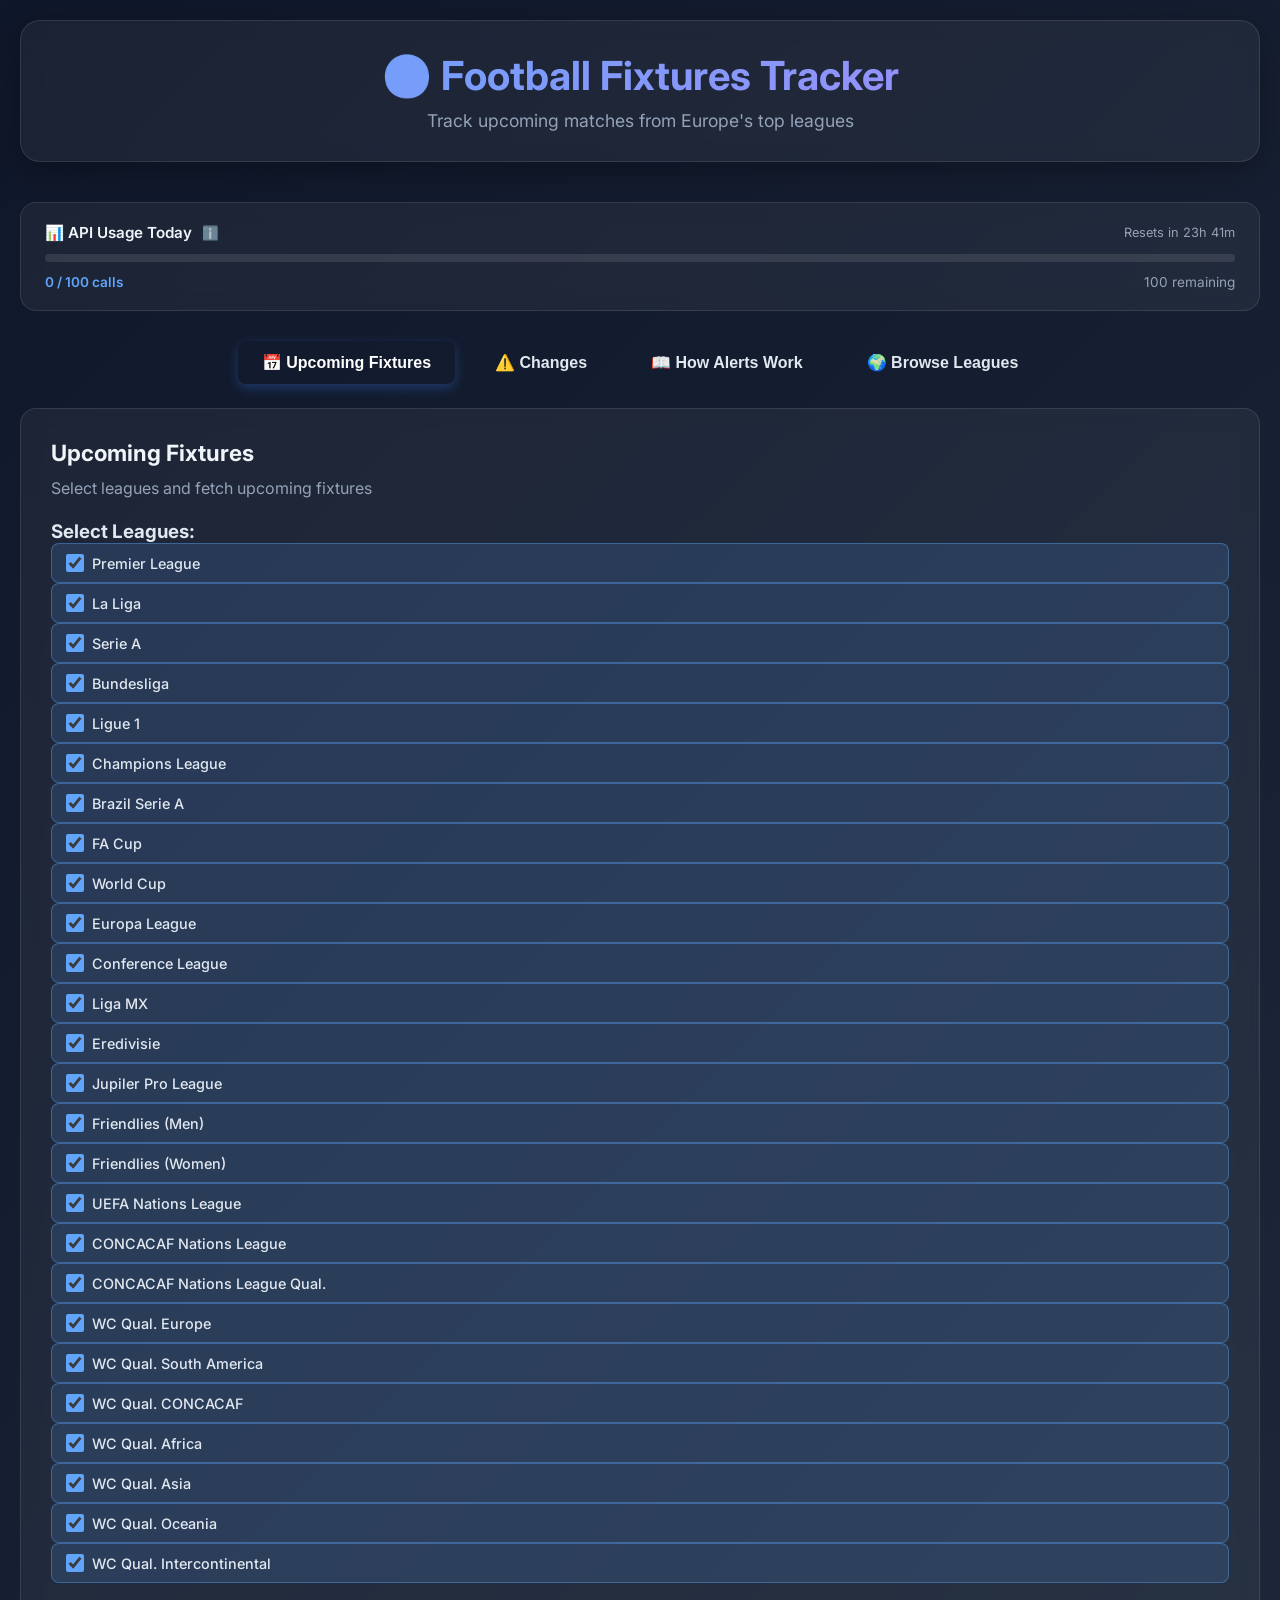
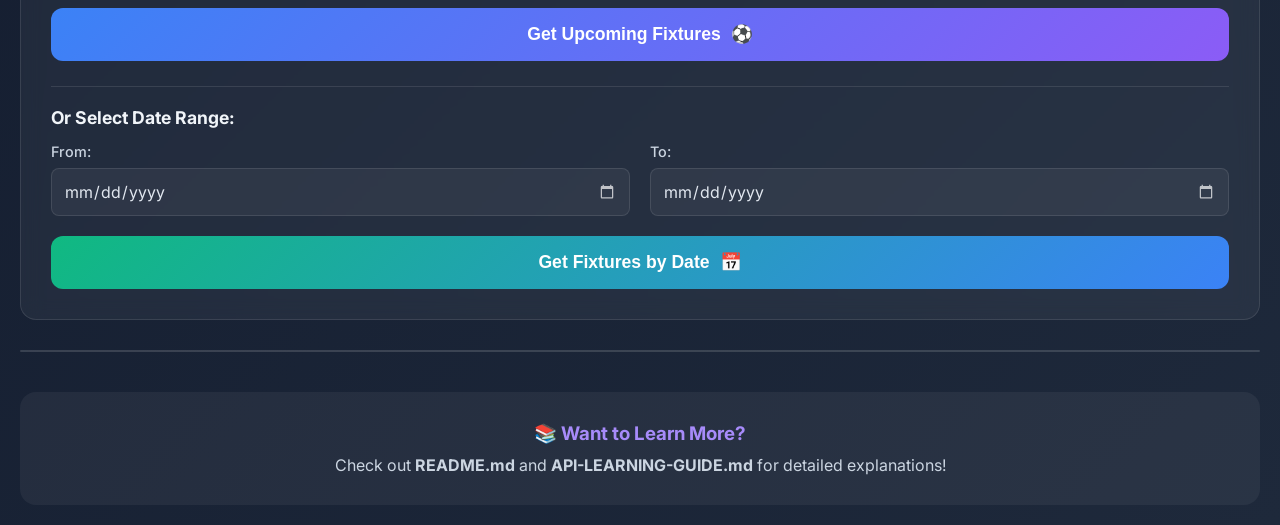
<file: index.html>
<!DOCTYPE html>
<html lang="en">

<head>
    <meta charset="UTF-8">
    <meta name="viewport" content="width=device-width, initial-scale=1.0">
    <title>Football Results - API Demo</title>
    <meta name="description" content="Learn how to use APIs by fetching live football results">

    <!-- Link to our CSS file for styling -->
    <link rel="stylesheet" href="style.css">

    <!-- Google Fonts for better typography -->
    <link href="https://fonts.googleapis.com/css2?family=Inter:wght@400;500;600;700&display=swap" rel="stylesheet">
</head>

<body>
    <!-- Main container for our app -->
    <div class="container">

        <!-- Header section -->
        <header class="header">
            <h1>⚽ Football Fixtures Tracker</h1>
            <p class="subtitle">Track upcoming matches from Europe's top leagues</p>
        </header>

        <!-- API Usage Counter -->
        <div class="api-counter" id="api-counter">
            <div class="counter-header">
                <span class="counter-title">
                    📊 API Usage Today
                    <span class="info-icon"
                        title="ℹ️ API Counter Help&#10;&#10;• Daily Limit: 100 API calls&#10;• Each button click uses 6 calls (1 per league)&#10;• Counter resets at midnight&#10;• Saved in your browser&#10;&#10;💡 Tips for Efficiency:&#10;• Uncheck leagues you don't need&#10;• Results stay on screen - no need to refresh&#10;• Plan your queries to stay under the limit">ℹ️</span>
                </span>
                <span class="counter-reset" id="reset-timer">Resets in --:--</span>
            </div>
            <div class="progress-bar-container">
                <div class="progress-bar" id="progress-bar"></div>
            </div>
            <div class="counter-stats">
                <span class="counter-used" id="counter-used">-- / 100 calls</span>
                <span class="counter-remaining" id="counter-remaining">-- remaining</span>
            </div>
            <div class="counter-warning hidden" id="counter-warning">
                ⚠️ <span id="warning-text">Approaching daily limit!</span>
            </div>
        </div>

        <!-- Tabs Navigation -->
        <div class="tabs">
            <button class="tab-btn active" data-tab="tab-fixtures">📅 Upcoming Fixtures</button>
            <button class="tab-btn" data-tab="tab-changes">
                ⚠️ Changes
                <span id="changes-badge" class="badge hidden">0</span>
            </button>
            <button class="tab-btn" data-tab="tab-instructions">📖 How Alerts Work</button>
            <button class="tab-btn" data-tab="tab-leagues">🌍 Browse Leagues</button>
        </div>

        <!-- TAB 1: Fixtures (Existing Functionality) -->
        <div id="tab-fixtures" class="tab-content active">

            <!-- Control panel for fetching upcoming fixtures -->
            <div class="control-panel">
                <h2>Upcoming Fixtures</h2>
                <p class="control-description">Select leagues and fetch upcoming fixtures</p>

                <!-- League Selection -->
                <div class="league-selector">
                    <h3>Select Leagues:</h3>
                    <div class="league-options">
                        <label class="league-option">
                            <input type="checkbox" value="39" data-name="Premier League" checked>
                            <span>Premier League</span>
                        </label>
                        <label class="league-option">
                            <input type="checkbox" value="140" data-name="La Liga" checked>
                            <span>La Liga</span>
                        </label>
                        <label class="league-option">
                            <input type="checkbox" value="135" data-name="Serie A" checked>
                            <span>Serie A</span>
                        </label>
                        <label class="league-option">
                            <input type="checkbox" value="78" data-name="Bundesliga" checked>
                            <span>Bundesliga</span>
                        </label>
                        <label class="league-option">
                            <input type="checkbox" value="61" data-name="Ligue 1" checked>
                            <span>Ligue 1</span>
                        </label>
                        <label class="league-option">
                            <input type="checkbox" value="2" data-name="Champions League" checked>
                            <span>Champions League</span>
                        </label>
                        <label class="league-option">
                            <input type="checkbox" value="71" data-name="Brazil Serie A" checked>
                            <span>Brazil Serie A</span>
                        </label>
                        <label class="league-option">
                            <input type="checkbox" value="45" data-name="FA Cup" checked>
                            <span>FA Cup</span>
                        </label>
                        <label class="league-option">
                            <input type="checkbox" value="1" data-name="World Cup" data-season="2026" checked>
                            <span>World Cup</span>
                        </label>
                        <label class="league-option">
                            <input type="checkbox" value="3" data-name="Europa League" checked>
                            <span>Europa League</span>
                        </label>
                        <label class="league-option">
                            <input type="checkbox" value="848" data-name="Conference League" checked>
                            <span>Conference League</span>
                        </label>
                        <label class="league-option">
                            <input type="checkbox" value="262" data-name="Liga MX" data-season="2025" checked>
                            <span>Liga MX</span>
                        </label>
                        <label class="league-option">
                            <input type="checkbox" value="88" data-name="Eredivisie" data-season="2025" checked>
                            <span>Eredivisie</span>
                        </label>
                        <label class="league-option">
                            <input type="checkbox" value="144" data-name="Jupiler Pro League" data-season="2025"
                                checked>
                            <span>Jupiler Pro League</span>
                        </label>
                        <label class="league-option">
                            <input type="checkbox" value="10" data-name="Friendlies" checked>
                            <span>Friendlies (Men)</span>
                        </label>
                        <label class="league-option">
                            <input type="checkbox" value="666" data-name="Friendlies Women" checked>
                            <span>Friendlies (Women)</span>
                        </label>
                        <label class="league-option">
                            <input type="checkbox" value="5" data-name="UEFA Nations League" checked>
                            <span>UEFA Nations League</span>
                        </label>
                        <label class="league-option">
                            <input type="checkbox" value="536" data-name="CONCACAF Nations League" checked>
                            <span>CONCACAF Nations League</span>
                        </label>
                        <label class="league-option">
                            <input type="checkbox" value="808" data-name="CONCACAF Nations League Qual." checked>
                            <span>CONCACAF Nations League Qual.</span>
                        </label>
                        <label class="league-option">
                            <input type="checkbox" value="32" data-name="WC Qualification Europe" checked>
                            <span>WC Qual. Europe</span>
                        </label>
                        <label class="league-option">
                            <input type="checkbox" value="34" data-name="WC Qualification South America" checked>
                            <span>WC Qual. South America</span>
                        </label>
                        <label class="league-option">
                            <input type="checkbox" value="31" data-name="WC Qualification CONCACAF" checked>
                            <span>WC Qual. CONCACAF</span>
                        </label>
                        <label class="league-option">
                            <input type="checkbox" value="29" data-name="WC Qualification Africa" checked>
                            <span>WC Qual. Africa</span>
                        </label>
                        <label class="league-option">
                            <input type="checkbox" value="30" data-name="WC Qualification Asia" checked>
                            <span>WC Qual. Asia</span>
                        </label>
                        <label class="league-option">
                            <input type="checkbox" value="33" data-name="WC Qualification Oceania" checked>
                            <span>WC Qual. Oceania</span>
                        </label>
                        <label class="league-option">
                            <input type="checkbox" value="37" data-name="WC Qualification Intercontinental" checked>
                            <span>WC Qual. Intercontinental</span>
                        </label>

                        <!-- Custom Leagues (Pinned by User) -->
                        <div id="custom-leagues-container"></div>
                    </div>
                </div>

                <!-- Button to fetch upcoming fixtures -->
                <button id="fetch-btn" class="fetch-btn">
                    <span class="btn-text">Get Upcoming Fixtures</span>
                    <span class="btn-icon">⚽</span>
                </button>

                <!-- Date Range Selection -->
                <div class="date-selector">
                    <hr class="divider">
                    <h3>Or Select Date Range:</h3>
                    <div class="date-inputs">
                        <div class="date-group">
                            <label for="start-date">From:</label>
                            <input type="date" id="start-date" class="date-input">
                        </div>
                        <div class="date-group">
                            <label for="end-date">To:</label>
                            <input type="date" id="end-date" class="date-input">
                        </div>
                    </div>
                    <button id="fetch-date-btn" class="fetch-btn secondary-btn">
                        <span class="btn-text">Get Fixtures by Date</span>
                        <span class="btn-icon">📅</span>
                    </button>
                </div>
            </div>

            <!-- Loading spinner (hidden by default) -->
            <div id="loading" class="loading hidden">
                <div class="spinner"></div>
                <p>Fetching football data...</p>
            </div>

            <!-- Error message area (hidden by default) -->
            <div id="error" class="error-message hidden">
                <h3>⚠️ Oops! Something went wrong</h3>
                <p id="error-text"></p>
            </div>

            <!-- Results container where matches will be displayed -->
            <div id="results" class="results-container">
                <!-- Match table will be inserted here by JavaScript -->
            </div>
        </div><!-- End of tab-fixtures -->

        <!-- TAB 1.5: Changes / Alerts -->
        <div id="tab-changes" class="tab-content hidden">
            <div class="control-panel">
                <h2>Fixture Changes & Alerts</h2>
                <p class="control-description">Matches that have been rescheduled, postponed, or changed time since you
                    last checked.</p>
                <div class="action-row" style="flex-direction: row; justify-content: flex-start; margin-bottom: 0;">
                    <button id="clear-changes-btn" class="fetch-btn" style="width: auto; padding: 10px 20px;">
                        <span class="btn-text">Clear Alerts</span>
                        <span class="btn-icon">✓</span>
                    </button>
                    <span id="changes-status-text" class="status-text" style="align-self: center;"></span>
                </div>
            </div>

            <div id="changes-results" class="results-container">
                <div class="placeholder-message">
                    No schedule changes detected recently. Fetch upcoming fixtures to check for new updates.
                </div>
            </div>
        </div><!-- End of tab-changes -->

        <!-- TAB 1.75: Instructions -->
        <div id="tab-instructions" class="tab-content hidden">
            <div class="control-panel">
                <h2>How Fixture Alerts Work</h2>
                <p class="control-description">Learn how to easily track schedule changes without wasting API credits.
                </p>

                <div
                    style="background: rgba(255,255,255,0.05); padding: 20px; border-radius: 12px; margin-top: 20px; line-height: 1.6; color: #e2e8f0;">
                    <h3 style="color: #60a5fa; margin-bottom: 15px;">Step 1: Set Your Baseline</h3>
                    <p style="margin-bottom: 15px;">When you select your leagues and click <strong>"Get Upcoming
                            Fixtures"</strong>, the app asks the API for the next 50 matches for those leagues.</p>
                    <p style="margin-bottom: 25px;">It displays the next 10 matches on your screen, but it quietly saves
                        all 50 matches into your browser's "Local Storage". This forms your baseline schedule.</p>

                    <h3 style="color: #60a5fa; margin-bottom: 15px;">Step 2: Check for Updates</h3>
                    <p style="margin-bottom: 15px;">Later in the week (or the next day), come back to the app and click
                        <strong>"Get Upcoming Fixtures"</strong> again.</p>
                    <p style="margin-bottom: 15px;">The app will fetch the live API data and immediately compare it
                        against your saved baseline. If a match has been <strong>rescheduled</strong>,
                        <strong>postponed</strong>, or <strong>canceled</strong>, it will flag it.</p>
                    <p style="margin-bottom: 25px;">The new, updated schedule then replaces your old baseline in Local
                        Storage, so you're always comparing against the most recent data.</p>

                    <h3 style="color: #60a5fa; margin-bottom: 15px;">Step 3: Review the Changes Tab</h3>
                    <p style="margin-bottom: 15px;">If the app detects any discrepancies between the old baseline and
                        the new live data, a red notification badge will appear on the <strong>"⚠️ Changes"</strong>
                        tab.</p>
                    <p>Click the tab to view a table detailing exactly what changed (e.g., showing the old kick-off time
                        crossed out next to the new kick-off time).</p>

                    <hr style="border: 0; height: 1px; background: rgba(255,255,255,0.1); margin: 25px 0;">

                    <h3 style="color: #fca5a5; margin-bottom: 10px;">⚠️ Important Notes</h3>
                    <ul style="margin-left: 20px; margin-bottom: 10px; color: #cbd5e1;">
                        <li style="margin-bottom: 8px;">Because this uses Local Storage, your saved baseline is tied to
                            the specific browser and device you are currently using.</li>
                        <li style="margin-bottom: 8px;">The app only checks for changes when you manually click <em>"Get
                                Upcoming Fixtures"</em>. It does not check automatically in the background.</li>
                        <li>It tracks the next 50 matches per league. Matches further out than that won't be tracked
                            until they enter the next-50 window.</li>
                    </ul>
                </div>
            </div>
        </div><!-- End of tab-instructions -->

        <!-- TAB 2: League Discovery -->
        <div id="tab-leagues" class="tab-content hidden">
            <div class="control-panel">
                <h2>Explore Football Leagues</h2>
                <p class="control-description">Discover competitions from around the world. (Cached locally to save
                    credits!)</p>

                <div class="search-box">
                    <input type="text" id="league-search"
                        placeholder="Search leagues (e.g. 'Premier', 'Spain', 'cup')..." disabled>
                </div>

                <div class="action-row">
                    <button id="fetch-leagues-btn" class="fetch-btn">
                        <span class="btn-text">Load All Leagues</span>
                        <span class="btn-icon">📥</span>
                    </button>
                    <span id="league-status" class="status-text"></span>
                </div>
            </div>

            <div id="leagues-container" class="leagues-grid">
                <!-- League cards will go here -->
                <div class="placeholder-message">
                    Click "Load All Leagues" to fetch the available competitions.
                </div>
            </div>
        </div>
        <footer class="footer">
            <h3>📚 Want to Learn More?</h3>
            <p>Check out <strong>README.md</strong> and <strong>API-LEARNING-GUIDE.md</strong> for detailed
                explanations!</p>
        </footer>
    </div>

    <!-- Load Historical Odds Data (Global Variable) -->
    <script src="odds_data.js"></script>

    <!-- Link to our JavaScript file (loaded at the end so HTML loads first) -->
    <script src="script.js"></script>
</body>

</html>
</file>
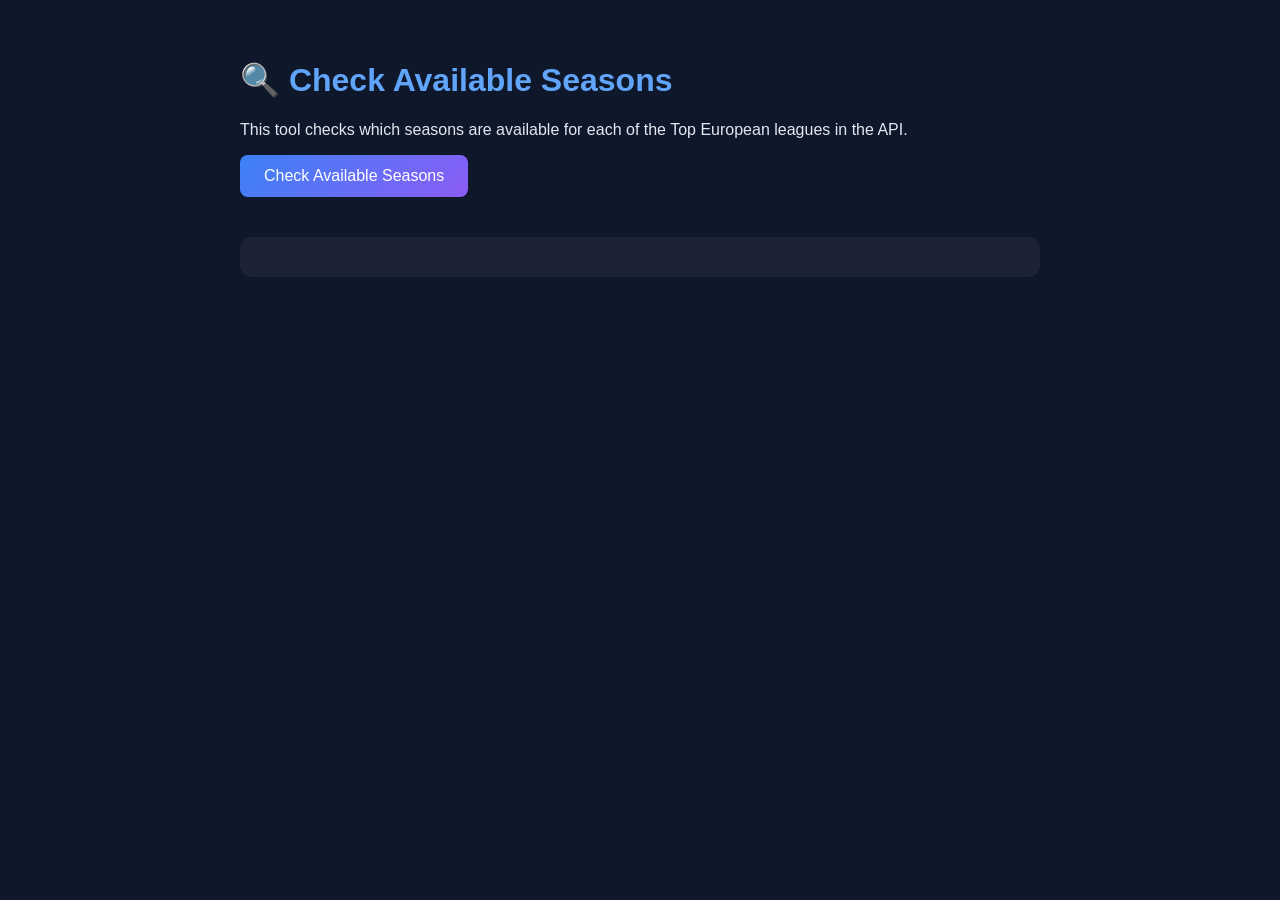
<file: check-seasons.html>
<!DOCTYPE html>
<html lang="en">

<head>
    <meta charset="UTF-8">
    <meta name="viewport" content="width=device-width, initial-scale=1.0">
    <title>Check Available Seasons - API Test</title>
    <style>
        body {
            font-family: 'Segoe UI', Tahoma, Geneva, Verdana, sans-serif;
            background: #0f172a;
            color: #e2e8f0;
            padding: 40px;
            max-width: 800px;
            margin: 0 auto;
        }

        h1 {
            color: #60a5fa;
        }

        button {
            background: linear-gradient(135deg, #3b82f6 0%, #8b5cf6 100%);
            color: white;
            border: none;
            padding: 12px 24px;
            border-radius: 8px;
            cursor: pointer;
            font-size: 1rem;
            margin-bottom: 20px;
        }

        button:hover {
            opacity: 0.9;
        }

        #results {
            background: rgba(255, 255, 255, 0.05);
            padding: 20px;
            border-radius: 12px;
            margin-top: 20px;
        }

        .league-section {
            margin-bottom: 30px;
            padding: 15px;
            background: rgba(59, 130, 246, 0.1);
            border-radius: 8px;
        }

        .league-name {
            font-size: 1.2rem;
            font-weight: 600;
            color: #60a5fa;
            margin-bottom: 10px;
        }

        .seasons {
            display: flex;
            flex-wrap: wrap;
            gap: 8px;
        }

        .season {
            background: rgba(34, 197, 94, 0.2);
            color: #86efac;
            padding: 6px 12px;
            border-radius: 6px;
            font-size: 0.9rem;
        }

        .current-season {
            background: rgba(239, 68, 68, 0.3);
            color: #fca5a5;
            font-weight: 600;
        }

        .loading {
            color: #94a3b8;
        }
    </style>
</head>

<body>
    <h1>🔍 Check Available Seasons</h1>
    <p>This tool checks which seasons are available for each of the Top European leagues in the API.</p>

    <button onclick="checkSeasons()">Check Available Seasons</button>

    <div id="results"></div>

    <script>
        const API_KEY = 'df8b404f81fb689192c28b65c73e8ec1';
        const API_BASE_URL = 'https://v3.football.api-sports.io';

        const LEAGUES = [
            { id: 39, name: 'Premier League 🏴󠁧󠁢󠁥󠁮󠁧󠁿' },
            { id: 140, name: 'La Liga 🇪🇸' },
            { id: 135, name: 'Serie A 🇮🇹' },
            { id: 78, name: 'Bundesliga 🇩🇪' },
            { id: 61, name: 'Ligue 1 🇫🇷' },
            { id: 2, name: 'Champions League 🏆' }
        ];

        async function checkSeasons() {
            const resultsDiv = document.getElementById('results');
            resultsDiv.innerHTML = '<p class="loading">Checking seasons... This will use 6 API calls.</p>';

            let html = '';

            for (const league of LEAGUES) {
                try {
                    // The /leagues endpoint with the league ID returns available seasons
                    const url = `${API_BASE_URL}/leagues?id=${league.id}`;

                    const response = await fetch(url, {
                        headers: {
                            'x-apisports-key': API_KEY
                        }
                    });

                    if (!response.ok) {
                        html += `<div class="league-section">
                            <div class="league-name">${league.name}</div>
                            <p style="color: #fca5a5;">Error: ${response.status}</p>
                        </div>`;
                        continue;
                    }

                    const data = await response.json();

                    if (data.response && data.response.length > 0) {
                        const seasons = data.response[0].seasons;

                        html += `<div class="league-section">
                            <div class="league-name">${league.name}</div>
                            <div class="seasons">`;

                        // Sort seasons in descending order (newest first)
                        seasons.sort((a, b) => b.year - a.year);

                        seasons.forEach(season => {
                            const isCurrent = season.current;
                            const seasonClass = isCurrent ? 'season current-season' : 'season';
                            const currentLabel = isCurrent ? ' (CURRENT)' : '';
                            html += `<span class="${seasonClass}">${season.year}${currentLabel}</span>`;
                        });

                        html += `</div></div>`;
                    }

                } catch (error) {
                    html += `<div class="league-section">
                        <div class="league-name">${league.name}</div>
                        <p style="color: #fca5a5;">Error: ${error.message}</p>
                    </div>`;
                }
            }

            resultsDiv.innerHTML = html;
        }
    </script>
</body>

</html>
</file>
<file: style.css>
/* ===================================
   FOOTBALL API DEMO - STYLESHEET
   This file styles our football results app
   =================================== */

/* Reset and base styles */
* {
    margin: 0;
    padding: 0;
    box-sizing: border-box;
}

body {
    font-family: 'Inter', -apple-system, BlinkMacSystemFont, 'Segoe UI', sans-serif;
    background: linear-gradient(135deg, #0f172a 0%, #1e293b 100%);
    min-height: 100vh;
    color: #e2e8f0;
    padding: 20px;
}

.container {
    max-width: 1400px;
    margin: 0 auto;
}

/* ===================================
   HEADER SECTION
   =================================== */
.header {
    text-align: center;
    margin-bottom: 40px;
    padding: 30px 20px;
    background: rgba(255, 255, 255, 0.05);
    backdrop-filter: blur(10px);
    border-radius: 20px;
    border: 1px solid rgba(255, 255, 255, 0.1);
    box-shadow: 0 8px 32px rgba(0, 0, 0, 0.3);
}

.header h1 {
    font-size: 2.5rem;
    font-weight: 700;
    background: linear-gradient(135deg, #60a5fa 0%, #a78bfa 100%);
    -webkit-background-clip: text;
    -webkit-text-fill-color: transparent;
    background-clip: text;
    margin-bottom: 10px;
}

.subtitle {
    font-size: 1.1rem;
    color: #94a3b8;
    font-weight: 400;
}

/* ===================================
   CONTROL PANEL
   =================================== */
.control-panel {
    background: rgba(255, 255, 255, 0.05);
    backdrop-filter: blur(10px);
    border: 1px solid rgba(255, 255, 255, 0.1);
    border-radius: 16px;
    padding: 30px;
    margin-bottom: 30px;
}

.control-panel h2 {
    margin-bottom: 10px;
    color: #f1f5f9;
    font-size: 1.4rem;
}

.control-description {
    color: #94a3b8;
    margin-bottom: 20px;
    line-height: 1.5;
}

/* League Selector */
.league-selector {
    margin-bottom: 25px;
    gap: 12px;
}

.league-option {
    display: flex;
    align-items: center;
    gap: 8px;
    padding: 10px 14px;
    background: rgba(255, 255, 255, 0.05);
    border: 1px solid rgba(255, 255, 255, 0.1);
    border-radius: 8px;
    cursor: pointer;
    transition: all 0.2s ease;
}

.league-option:hover {
    background: rgba(96, 165, 250, 0.1);
    border-color: rgba(96, 165, 250, 0.3);
}

.league-option input[type="checkbox"] {
    width: 18px;
    height: 18px;
    cursor: pointer;
    accent-color: #60a5fa;
}

.league-option span {
    color: #e2e8f0;
    font-size: 0.9rem;
    font-weight: 500;
}

.league-option:has(input:checked) {
    background: rgba(96, 165, 250, 0.15);
    border-color: rgba(96, 165, 250, 0.4);
}

/* Fetch button */
.fetch-btn {
    width: 100%;
    padding: 16px 24px;
    font-size: 1.1rem;
    font-weight: 600;
    background: linear-gradient(135deg, #3b82f6 0%, #8b5cf6 100%);
    color: white;
    border: none;
    border-radius: 12px;
    cursor: pointer;
    display: flex;
    align-items: center;
    justify-content: center;
    gap: 10px;
    transition: transform 0.2s ease, box-shadow 0.2s ease;
}

.fetch-btn:hover {
    transform: translateY(-2px);
    box-shadow: 0 8px 24px rgba(59, 130, 246, 0.4);
}

.fetch-btn:active {
    transform: translateY(0);
}

.fetch-btn:disabled {
    opacity: 0.5;
    cursor: not-allowed;
    transform: none;
}

/* ===================================
   LOADING SPINNER
   =================================== */
.loading {
    text-align: center;
    padding: 40px;
    background: rgba(255, 255, 255, 0.05);
    border-radius: 16px;
    margin-bottom: 20px;
}

.spinner {
    width: 50px;
    height: 50px;
    margin: 0 auto 20px;
    border: 4px solid rgba(96, 165, 250, 0.2);
    border-top-color: #60a5fa;
    border-radius: 50%;
    animation: spin 1s linear infinite;
}

@keyframes spin {
    to {
        transform: rotate(360deg);
    }
}

/* ===================================
   ERROR MESSAGE
   =================================== */
.error-message {
    background: rgba(239, 68, 68, 0.1);
    border: 1px solid rgba(239, 68, 68, 0.3);
    border-radius: 12px;
    padding: 20px;
    margin-bottom: 20px;
}

.error-message h3 {
    color: #fca5a5;
    margin-bottom: 10px;
}

.error-message p {
    color: #fecaca;
}

/* ===================================
   RESULTS CONTAINER - TABLE STYLE
   =================================== */
.results-container {
    background: rgba(255, 255, 255, 0.05);
    backdrop-filter: blur(10px);
    border: 1px solid rgba(255, 255, 255, 0.1);
    border-radius: 12px;
    overflow: hidden;
    margin-bottom: 40px;
}

.fixtures-table {
    width: 100%;
    border-collapse: collapse;
    font-size: 0.9rem;
}

.fixtures-table thead {
    background: rgba(96, 165, 250, 0.1);
    border-bottom: 2px solid rgba(96, 165, 250, 0.3);
}

.fixtures-table th {
    padding: 16px 12px;
    text-align: left;
    font-weight: 600;
    color: #60a5fa;
    font-size: 0.85rem;
    text-transform: uppercase;
    letter-spacing: 0.5px;
}

.fixtures-table th.center {
    text-align: center;
}

.fixtures-table tbody tr {
    border-bottom: 1px solid rgba(255, 255, 255, 0.05);
    transition: background-color 0.2s ease;
}

.fixtures-table tbody tr:hover {
    background: rgba(96, 165, 250, 0.08);
}

.fixtures-table tbody tr:last-child {
    border-bottom: none;
}

.fixtures-table td {
    padding: 14px 12px;
    color: #e2e8f0;
    vertical-align: middle;
}

.league-cell {
    font-weight: 600;
    color: #60a5fa;
    white-space: nowrap;
}

.datetime-cell {
    color: #94a3b8;
    font-size: 0.85rem;
    white-space: nowrap;
}

.date-line {
    display: block;
    margin-bottom: 2px;
}

.time-line {
    display: block;
    font-size: 0.8rem;
    color: #64748b;
}

.team-cell {
    display: flex;
    align-items: center;
    gap: 8px;
}

.team-logo {
    width: 24px;
    height: 24px;
    object-fit: contain;
    flex-shrink: 0;
}

.team-name {
    font-weight: 500;
    color: #f1f5f9;
}

.score-cell {
    text-align: center;
    font-weight: 700;
    font-size: 1.1rem;
    color: #60a5fa;
    white-space: nowrap;
}

.score-cell.no-score {
    color: #64748b;
    font-size: 0.9rem;
}

.venue-cell {
    color: #94a3b8;
    font-size: 0.85rem;
}

.match-status {
    display: inline-block;
    padding: 4px 10px;
    border-radius: 12px;
    font-size: 0.75rem;
    font-weight: 600;
    text-align: center;
    white-space: nowrap;
}

.status-finished {
    background: rgba(34, 197, 94, 0.2);
    color: #86efac;
}

.status-live {
    background: rgba(239, 68, 68, 0.2);
    color: #fca5a5;
}

.status-scheduled {
    background: rgba(59, 130, 246, 0.2);
    color: #93c5fd;
}

/* ===================================
   FOOTER
   =================================== */
.footer {
    text-align: center;
    padding: 30px;
    background: rgba(255, 255, 255, 0.05);
    border-radius: 16px;
    margin-top: 40px;
}

.footer h3 {
    color: #a78bfa;
    margin-bottom: 10px;
}

.footer p {
    color: #cbd5e1;
}

/* ===================================
   UTILITY CLASSES
   =================================== */
.hidden {
    display: none;
}

/* ===================================
   RESPONSIVE DESIGN
   =================================== */
@media (max-width: 768px) {
    .header h1 {
        font-size: 2rem;
    }

    .fixtures-table {
        font-size: 0.8rem;
    }

    .fixtures-table th,
    .fixtures-table td {
        padding: 10px 8px;
    }

    .team-logo {
        width: 20px;
        height: 20px;
    }

    .control-panel {
        padding: 20px;
    }

    .league-options {
        grid-template-columns: 1fr;
    }
}
/* ===================================
   API USAGE COUNTER
   =================================== */
.api-counter {
    background: rgba(255, 255, 255, 0.05);
    backdrop-filter: blur(10px);
    border: 1px solid rgba(255, 255, 255, 0.1);
    border-radius: 16px;
    padding: 20px 24px;
    margin-bottom: 30px;
}

.counter-header {
    display: flex;
    justify-content: space-between;
    align-items: center;
    margin-bottom: 12px;
}

.counter-title {
    font-size: 0.95rem;
    font-weight: 600;
    color: #f1f5f9;
}

.counter-reset {
    font-size: 0.8rem;
    color: #94a3b8;
}

.progress-bar-container {
    width: 100%;
    height: 8px;
    background: rgba(255, 255, 255, 0.1);
    border-radius: 10px;
    overflow: hidden;
    margin-bottom: 12px;
}

.progress-bar {
    height: 100%;
    background: linear-gradient(90deg, #10b981 0%, #3b82f6 100%);
    border-radius: 10px;
    transition: width 0.3s ease, background 0.3s ease;
    width: 0%;
}

.progress-bar.medium {
    background: linear-gradient(90deg, #3b82f6 0%, #f59e0b 100%);
}

.progress-bar.high {
    background: linear-gradient(90deg, #f59e0b 0%, #ef4444 100%);
}

.counter-stats {
    display: flex;
    justify-content: space-between;
    align-items: center;
    font-size: 0.85rem;
}

.counter-used {
    font-weight: 600;
    color: #60a5fa;
}

.counter-remaining {
    color: #94a3b8;
}

.counter-warning {
    margin-top: 12px;
    padding: 8px 12px;
    background: rgba(251, 191, 36, 0.1);
    border: 1px solid rgba(251, 191, 36, 0.3);
    border-radius: 8px;
    font-size: 0.85rem;
    color: #fbbf24;
    display: flex;
    align-items: center;
    gap: 6px;
}

.counter-warning.error {
    background: rgba(239, 68, 68, 0.1);
    border-color: rgba(239, 68, 68, 0.3);
    color: #fca5a5;
}

/* Info icon tooltip */
.info-icon {
    display: inline-block;
    margin-left: 6px;
    font-size: 0.85rem;
    cursor: help;
    opacity: 0.7;
    transition: opacity 0.2s ease;
}

.info-icon:hover {
    opacity: 1;
}

/* Utility class for hiding elements */
.hidden {
    display: none !important;
}

/* ===================================
   DATE RANGE SELECTOR
   =================================== */
.date-selector {
    margin-top: 25px;
}

.divider {
    border: 0;
    height: 1px;
    background: rgba(255, 255, 255, 0.1);
    margin: 20px 0;
}

.date-selector h3 {
    margin-bottom: 15px;
    color: #f1f5f9;
    font-size: 1.1rem;
}

.date-inputs {
    display: flex;
    gap: 20px;
    margin-bottom: 20px;
}

.date-group {
    display: flex;
    flex-direction: column;
    gap: 8px;
    flex: 1;
}

.date-group label {
    color: #cbd5e1;
    font-size: 0.9rem;
    font-weight: 500;
}

.date-input {
    background: rgba(255, 255, 255, 0.05);
    border: 1px solid rgba(255, 255, 255, 0.1);
    border-radius: 8px;
    padding: 12px;
    color: #e2e8f0;
    font-family: inherit;
    font-size: 1rem;
    width: 100%;
}

.date-input::-webkit-calendar-picker-indicator {
    filter: invert(1);
    cursor: pointer;
    opacity: 0.7;
}

.date-input:focus {
    outline: none;
    border-color: #60a5fa;
    background: rgba(255, 255, 255, 0.1);
}

.secondary-btn {
    background: linear-gradient(135deg, #10b981 0%, #3b82f6 100%);
}

.secondary-btn:hover {
    box-shadow: 0 8px 24px rgba(16, 185, 129, 0.4);
}

/* ===================================
   TABS STYLES
   =================================== */
.tabs {
    display: flex;
    justify-content: center;
    gap: 1rem;
    margin-bottom: 1.5rem;
    padding: 0 1rem;
}

.tab-btn {
    background-color: transparent;
    border: 2px solid var(--primary-color);
    color: var(--text-color);
    padding: 0.75rem 1.5rem;
    border-radius: 8px;
    font-size: 1rem;
    font-weight: 600;
    cursor: pointer;
    transition: all 0.3s ease;
    display: flex;
    align-items: center;
    gap: 8px;
}

.tab-btn:hover {
    background-color: rgba(59, 130, 246, 0.1); /* light blue tint */
}

.tab-btn.active {
    background-color: var(--primary-color);
    color: white;
    box-shadow: 0 4px 12px rgba(59, 130, 246, 0.3);
}

.badge {
    background-color: #ef4444;
    color: white;
    font-size: 0.75rem;
    font-weight: bold;
    padding: 2px 6px;
    border-radius: 10px;
    margin-left: 4px;
}

.old-time {
    text-decoration: line-through;
    color: #ef4444;
    margin-right: 6px;
}

.new-time {
    color: #10b981;
    font-weight: bold;
}

.tab-content {
    display: block;
    animation: fadeIn 0.3s ease;
}

.tab-content.hidden {
    display: none;
}

@keyframes fadeIn {
    from { opacity: 0; transform: translateY(5px); }
    to { opacity: 1; transform: translateY(0); }
}

/* ===================================
   LEAGUE DISCOVERY STYLES (DARK MODE)
   =================================== */
.search-box {
    margin-bottom: 1.5rem;
    max-width: 500px;
    margin-left: auto;
    margin-right: auto;
}

.search-box input {
    width: 100%;
    padding: 1rem;
    font-size: 1rem;
    border: 1px solid rgba(255, 255, 255, 0.1);
    border-radius: 8px;
    background-color: rgba(30, 41, 59, 0.6);
    color: white;
    box-shadow: 0 4px 6px -1px rgba(0, 0, 0, 0.1);
    transition: all 0.2s;
}

.search-box input:focus {
    outline: none;
    border-color: #60a5fa;
    box-shadow: 0 0 0 3px rgba(59, 130, 246, 0.2);
    background-color: rgba(30, 41, 59, 0.8);
}

.search-box input::placeholder {
    color: #64748b;
}

.action-row {
    display: flex;
    flex-direction: column;
    align-items: center;
    gap: 1rem;
    margin-bottom: 2rem;
}

.status-text {
    font-size: 0.9rem;
    color: #94a3b8;
}

.leagues-grid {
    display: flex;
    flex-direction: column;
    gap: 0.5rem;
    padding: 1rem 0;
}

/* Dark Mode League Card */
.league-card {
    background: rgba(255, 255, 255, 0.03);
    border-radius: 12px;
    padding: 1rem;
    border: 1px solid rgba(255, 255, 255, 0.05);
    display: flex;
    justify-content: space-between;
    align-items: center;
    transition: all 0.2s ease;
}

.league-card:hover {
    background: rgba(255, 255, 255, 0.08);
    transform: translateX(4px);
    border-color: rgba(255, 255, 255, 0.1);
}

.league-card.major-league {
    border-left: 4px solid #f59e0b; /* Amber/Gold for major leagues */
    background: linear-gradient(90deg, rgba(245, 158, 11, 0.05) 0%, rgba(255, 255, 255, 0.03) 100%);
}

/* Layout for List Items */
.league-info {
    flex-grow: 1;
    display: grid;
    grid-template-columns: 2fr 1.5fr 1fr 1fr;
    align-items: center;
    gap: 1rem;
}

.league-info h4 {
    margin: 0;
    font-size: 1rem;
    color: #f1f5f9;
    font-weight: 600;
}

.league-info p {
    margin: 0;
    color: #94a3b8;
    font-size: 0.9rem;
}

.meta-tags {
    display: flex;
    gap: 0.5rem;
    justify-content: flex-end;
}

.league-tag {
    font-size: 0.75rem;
    padding: 0.2rem 0.6rem;
    border-radius: 4px;
    background-color: rgba(255, 255, 255, 0.1);
    color: #cbd5e1;
    white-space: nowrap;
}

.tag-popular {
    background-color: rgba(245, 158, 11, 0.2);
    color: #fbbf24;
    border: 1px solid rgba(245, 158, 11, 0.3);
}

.placeholder-message {
    text-align: center;
    padding: 3rem;
    color: #94a3b8;
    background: rgba(255, 255, 255, 0.02);
    border-radius: 12px;
    border: 2px dashed rgba(255, 255, 255, 0.1);
}

/* Load More Button */
.load-more-container {
    text-align: center;
    margin-top: 1rem;
    width: 100%;
}
.load-more-btn {
    background: rgba(255, 255, 255, 0.05);
    border: 1px solid rgba(255, 255, 255, 0.1);
    padding: 0.75rem 2rem;
    border-radius: 8px;
    cursor: pointer;
    font-size: 0.9rem;
    color: #cbd5e1;
    transition: all 0.2s;
}
.load-more-btn:hover {
    background: rgba(255, 255, 255, 0.1);
    color: white;
}

/* ===================================
   PINNING & CUSTOM LEAGUES STYLES
   =================================== */
/* Pin Button in Card */
.pin-league-btn {
    padding: 6px 14px;
    font-size: 0.85rem;
    border-radius: 8px;
    border: 1px solid rgba(255, 255, 255, 0.1);
    background: rgba(0, 0, 0, 0.2);
    color: #e2e8f0;
    cursor: pointer;
    transition: all 0.2s;
    font-weight: 500;
    display: flex;
    align-items: center;
    gap: 6px;
    margin-left: 10px;
}

.pin-league-btn:hover {
    background: rgba(59, 130, 246, 0.2);
    border-color: rgba(59, 130, 246, 0.5);
    color: white;
    transform: translateY(-1px);
}

.pin-league-btn.pinned {
    background: rgba(16, 185, 129, 0.15);
    border-color: rgba(16, 185, 129, 0.4);
    color: #6ee7b7;
}

/* Custom Leagues Container and Items */
#custom-leagues-container {
    display: contents; /* Allows children to sit directly in grid */
}

.league-option.custom-league {
    border: 1px dashed rgba(139, 92, 246, 0.4);
    background: rgba(139, 92, 246, 0.05);
}

.league-option.custom-league:hover {
    background: rgba(139, 92, 246, 0.1);
    border-color: rgba(139, 92, 246, 0.6);
}

.custom-league span {
    width: 100%;
    display: flex;
    justify-content: space-between;
    align-items: center;
}

.remove-pin {
    opacity: 0.4;
    cursor: pointer;
    transition: all 0.2s;
    font-size: 0.75rem;
    padding: 2px 6px;
    border-radius: 4px;
}

.remove-pin:hover {
    opacity: 1;
    background: rgba(239, 68, 68, 0.2);
    color: #fca5a5;
}
</file>
